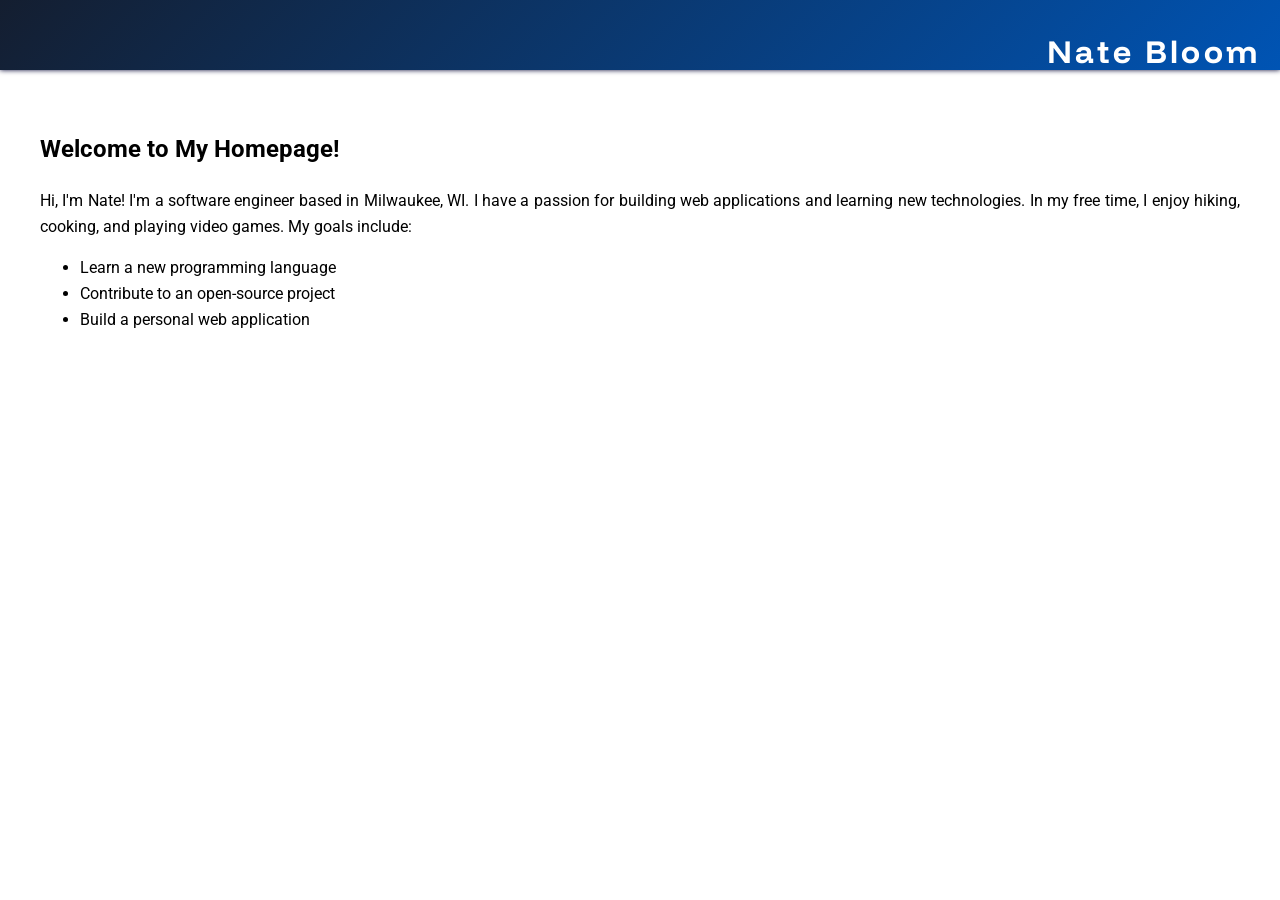
<file: index.html>
<!DOCTYPE html>
<html>
    <head>
      <title>Nate Bloom</title>
        <link rel="preconnect" href="https://fonts.googleapis.com">
        <link rel="preconnect" href="https://fonts.gstatic.com" crossorigin>
        <link href="https://fonts.googleapis.com/css2?family=Funnel+Display:wght@300..800&family=Roboto:ital,wght@0,100..900;1,100..900&display=swap" rel="stylesheet">
        <link rel="stylesheet" type="text/css" href="./resources/css/style.css">
    </head>
    <body>
        <div class="header">
            <h1>Nate Bloom</h1>
        </div>
        <div class="content">
            <h2>Welcome to My Homepage!</h2>
            <p>Hi, I'm Nate! I'm a software engineer based in Milwaukee, WI. I have a passion for building web applications and learning new technologies. In my free time, I enjoy hiking, cooking, and playing video games.  My goals include:</p>
            <ul>
                <li>Learn a new programming language</li>
                <li>Contribute to an open-source project</li>
                <li>Build a personal web application</li>
            </ul>
        </div>
    </body>
</html>
</file>
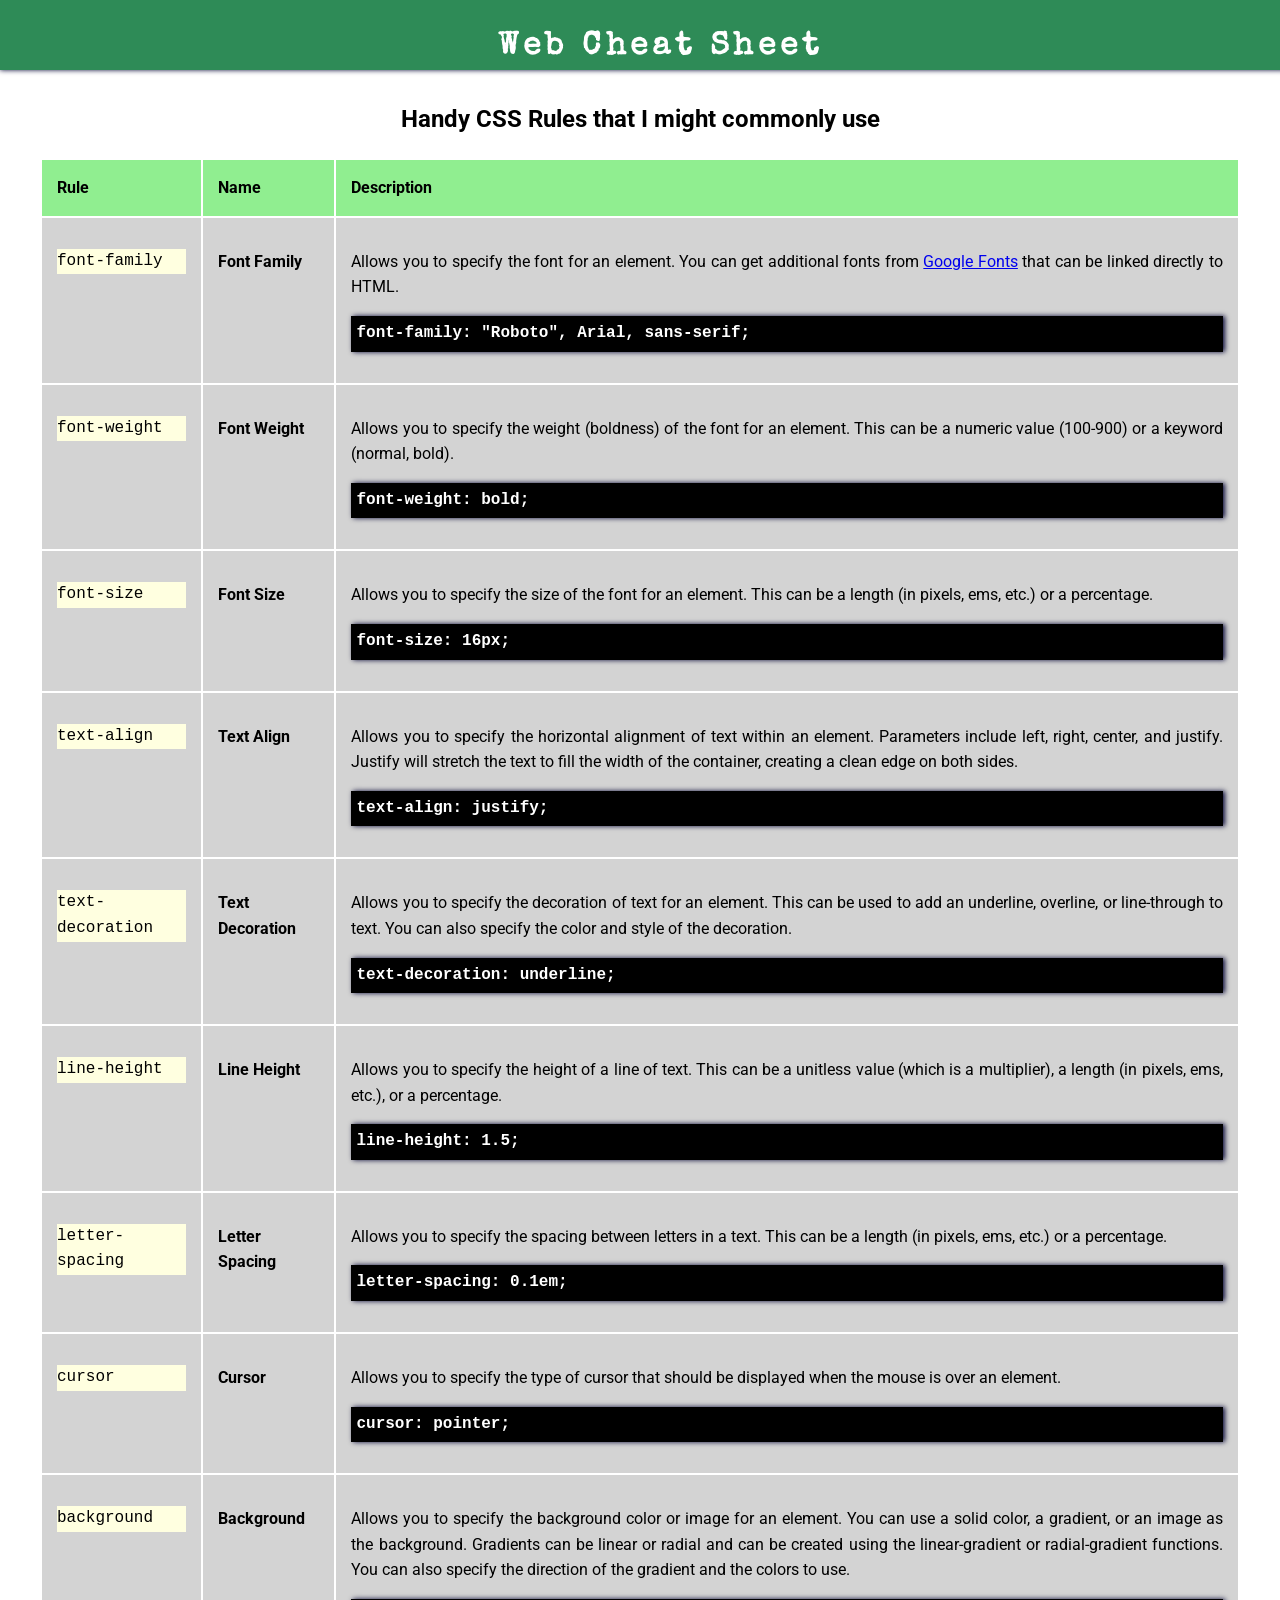
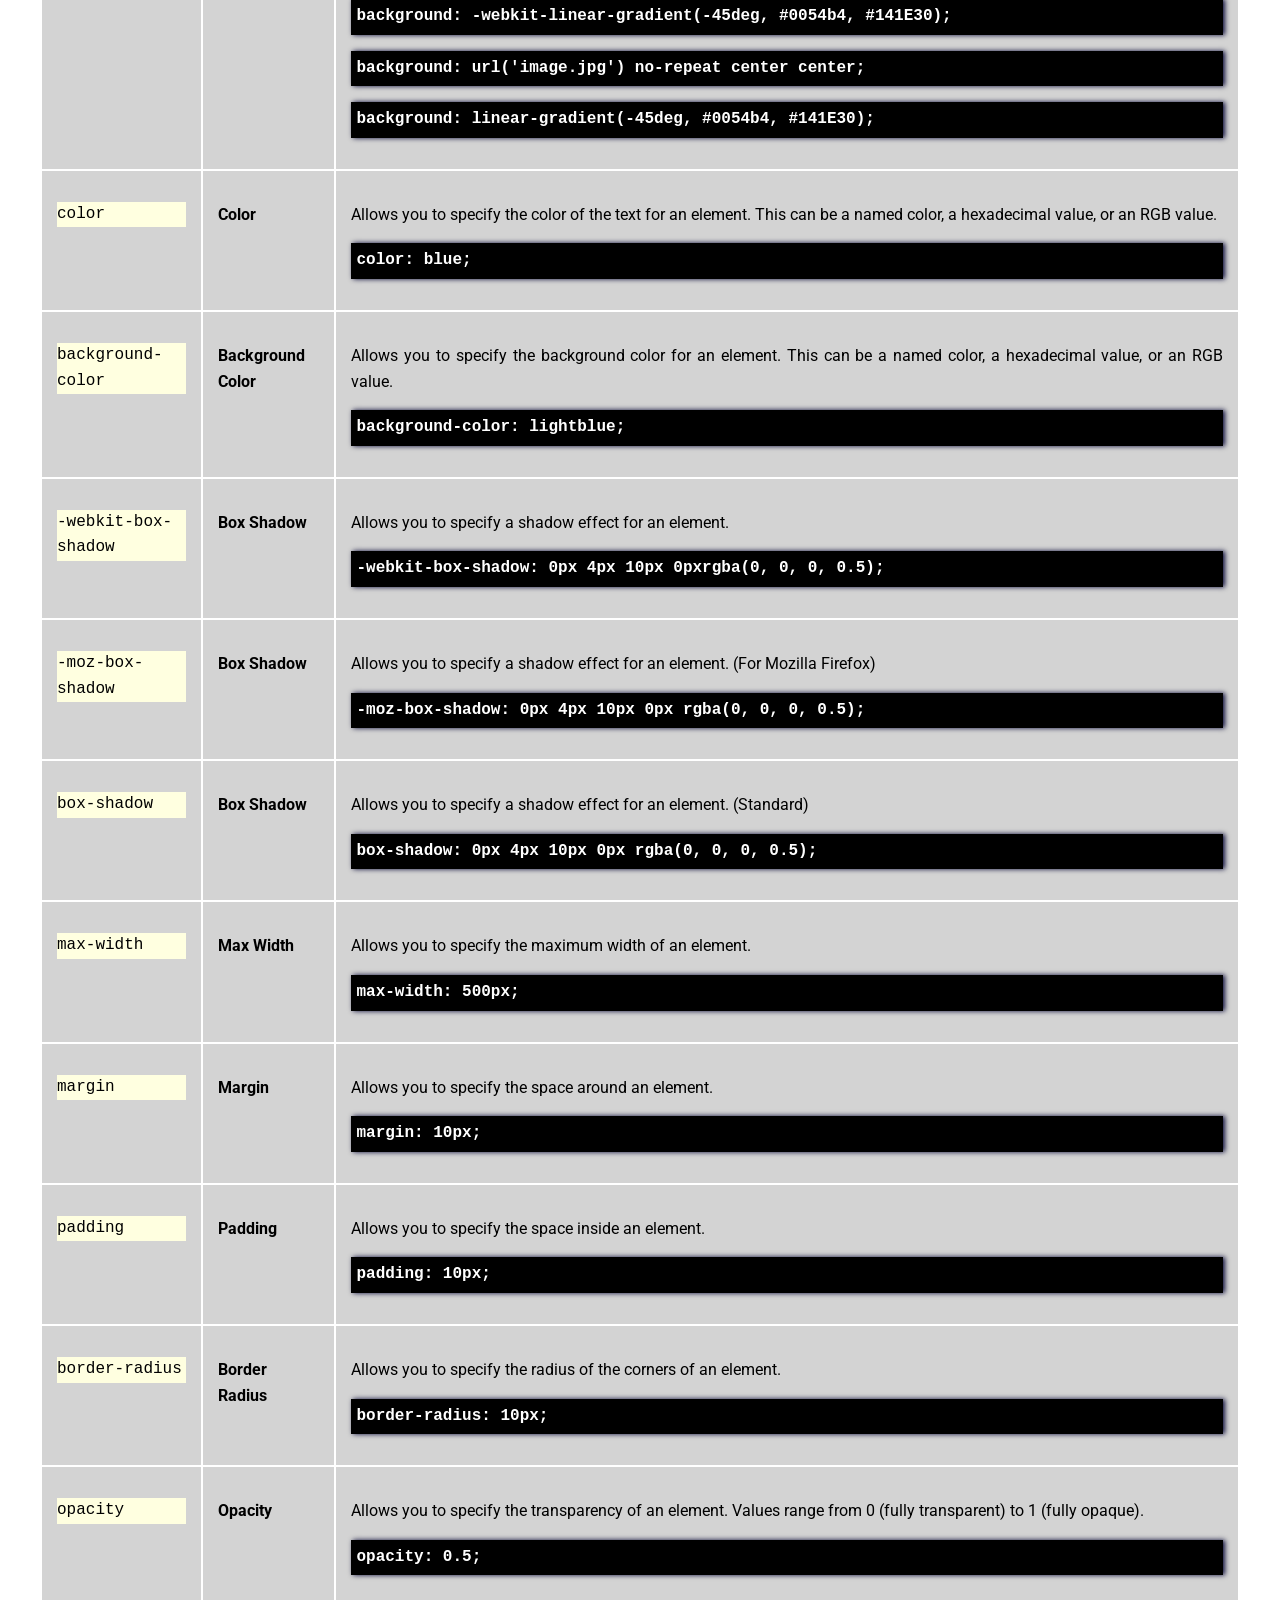
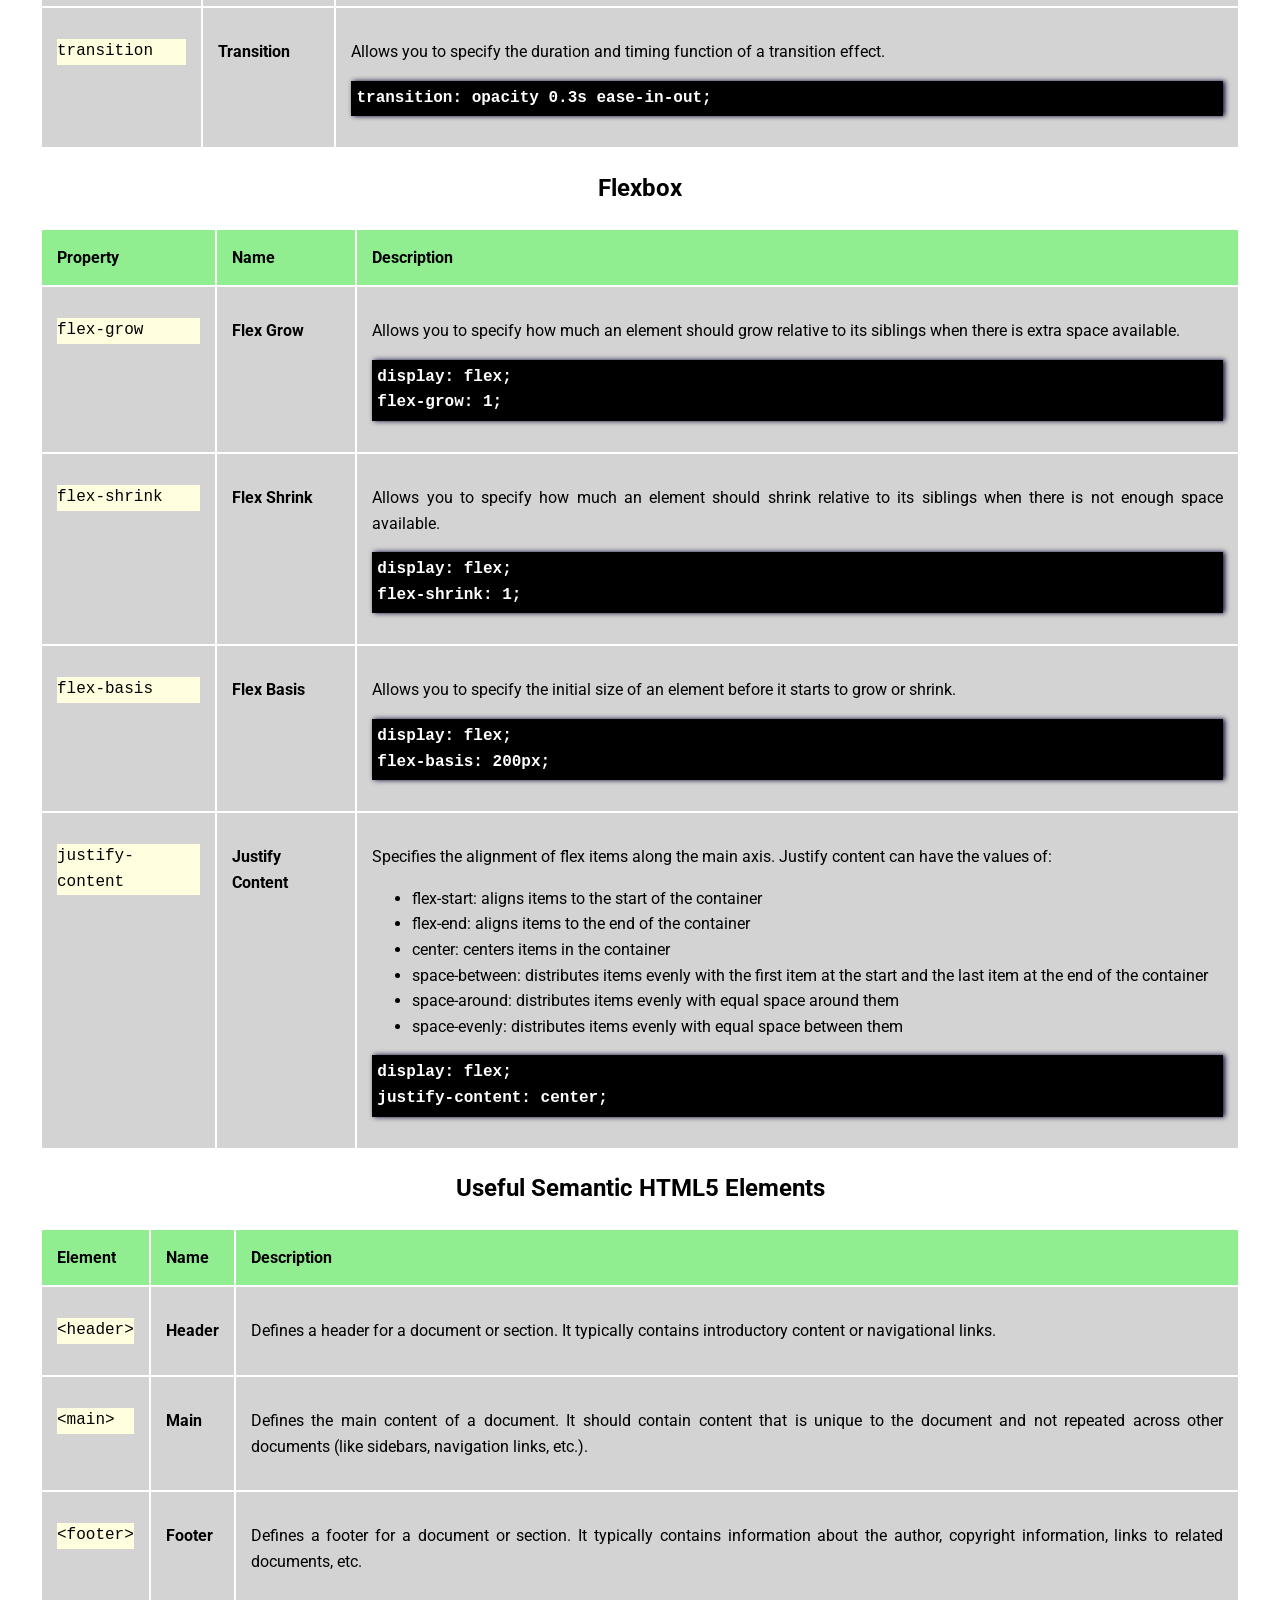
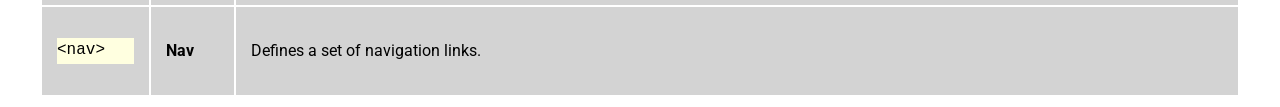
<file: webcheat.html>
<!DOCTYPE html>
<html>
  <head>
    <link rel="preconnect" href="https://fonts.googleapis.com">
    <link rel="preconnect" href="https://fonts.gstatic.com" crossorigin>
    <link href="https://fonts.googleapis.com/css2?family=Roboto:ital,wght@0,100..900;1,100..900&family=Special+Elite&display=swap" rel="stylesheet">
    <link rel="stylesheet" href="resources/css/webcheat.css">
    <title>Codecademy Project - Web Cheat Sheet</title>
  </head>
  <body>
    <header>
      <h1>Web Cheat Sheet</h1>
    </header>
    <main>
      <h2>Handy CSS Rules that I might commonly use</h2>
      <table>
        <thead>
          <tr>
            <th>Rule</th>
            <th>Name</th>
            <th>Description</th>
          </tr>
        </thead>
        <tbody>
          <tr>
            <td><div class="rule"><p>font-family</p></div></td>
            <td><div class="name"><p>Font Family</p></div></td>
            <td>
              <div class="description">
                <p>Allows you to specify the font for an element.  You can get additional fonts from <a href="https://fonts.google.com/">Google Fonts</a> that can be linked directly to HTML.</p>
                <p><div class="example">font-family: "Roboto", Arial, sans-serif;</div></p>
              </div>
            </td>
          </tr>
          <tr>
            <td><div class="rule"><p>font-weight</p></div></td>
            <td><div class="name"><p>Font Weight</p></div></td>
            <td>
              <div class="description">
                <p>Allows you to specify the weight (boldness) of the font for an element.  This can be a numeric value (100-900) or a keyword (normal, bold).</p>
                <p><div class="example">font-weight: bold;</div></p>
              </div>
            </td>
          </tr>
          <tr>
            <td><div class="rule"><p>font-size</p></div></td>
            <td><div class="name"><p>Font Size</p></div></td>
            <td>
              <div class="description">
                <p>Allows you to specify the size of the font for an element.  This can be a length (in pixels, ems, etc.) or a percentage.</p>
                <p><div class="example">font-size: 16px;</div></p>
              </div>
            </td>
          </tr>
          <tr>
            <td><div class="rule"><p>text-align</p></div></td>
            <td><div class="name"><p>Text Align</p></div></td>
            <td>
              <div class="description">
                <p>Allows you to specify the horizontal alignment of text within an element.  Parameters include left, right, center, and justify.  Justify will stretch the text to fill the width of the container, creating a clean edge on both sides. </p>
                <p><div class="example">text-align: justify;</div></p>
              </div>
            </td>
          </tr>
          <tr>
            <td><div class="rule"><p>text-decoration</p></div></td>
            <td><div class="name"><p>Text Decoration</p></div></td>
            <td>
              <div class="description">
                <p>Allows you to specify the decoration of text for an element.  This can be used to add an underline, overline, or line-through to text.  You can also specify the color and style of the decoration.</p>
                <p><div class="example">text-decoration: underline;</div></p>
              </div>
            </td>
          </tr>
          <tr>
            <td><div class="rule"><p>line-height</p></div></td>
            <td><div class="name"><p>Line Height</p></div></td>
            <td>
              <div class="description">
                <p>Allows you to specify the height of a line of text.  This can be a unitless value (which is a multiplier), a length (in pixels, ems, etc.), or a percentage.</p>
                <p><div class="example">line-height: 1.5;</div></p>
              </div>
            </td>
          </tr>
          <tr>
            <td><div class="rule"><p>letter-spacing</p></div></td>
            <td><div class="name"><p>Letter Spacing</p></div></td>
            <td>
              <div class="description">
                <p>Allows you to specify the spacing between letters in a text.  This can be a length (in pixels, ems, etc.) or a percentage.</p>
                <p><div class="example">letter-spacing: 0.1em;</div></p>
              </div>
            </td>
          </tr>
          <tr>
            <td><div class="rule"><p>cursor</p></div></td>
            <td><div class="name"><p>Cursor</p></div></td>
            <td>
              <div class="description">
                <p>Allows you to specify the type of cursor that should be displayed when the mouse is over an element.</p>
                <p><div class="example">cursor: pointer;</div></p>
              </div>
            </td>
          </tr>
          <tr>
            <td><div class="rule"><p>background</p></div></td>
            <td><div class="name"><p>Background</p></div></td>
            <td>
              <div class="description">
                <p>Allows you to specify the background color or image for an element.  You can use a solid color, a gradient, or an image as the background.  Gradients can be linear or radial and can be created using the linear-gradient or radial-gradient functions.  You can also specify the direction of the gradient and the colors to use.</p>
                <p><div class="example">background: -webkit-linear-gradient(-45deg, #0054b4, #141E30);</div></p>
                <p><div class="example">background: url('image.jpg') no-repeat center center;</div></p>
                <p><div class="example">background: linear-gradient(-45deg, #0054b4, #141E30);</div></p>
              </div>
            </td>
          </tr>
          <tr>
            <td><div class="rule"><p>color</p></div></td>
            <td><div class="name"><p>Color</p></div></td>
            <td>
              <div class="description">
                <p>Allows you to specify the color of the text for an element.  This can be a named color, a hexadecimal value, or an RGB value.</p>
                <p><div class="example">color: blue;</div></p>
              </div>
            </td>
              </div>
            </td>
          </tr>
          <tr>
            <td><div class="rule"><p>background-color</p></div></td>
            <td><div class="name"><p>Background Color</p></div></td>
            <td>
              <div class="description">
                <p>Allows you to specify the background color for an element.  This can be a named color, a hexadecimal value, or an RGB value.</p>
                <p><div class="example">background-color: lightblue;</div></p>
              </div>
            </td>
              </div>
            </td>
          </tr>
          <tr>
            <td><div class="rule"><p>-webkit-box-shadow</p></div></td>
            <td><div class="name"><p>Box Shadow</p></div></td>
            <td>
              <div class="description">
                <p>Allows you to specify a shadow effect for an element.</p>
                <p><div class="example">-webkit-box-shadow: 0px 4px 10px 0pxrgba(0, 0, 0, 0.5);</div></p>
              </div>
            </td>            
          </tr>
          <tr>
            <td><div class="rule"><p>-moz-box-shadow</p></div></td>
            <td><div class="name"><p>Box Shadow</p></div></td>
            <td>
              <div class="description">
                <p>Allows you to specify a shadow effect for an element.  (For Mozilla Firefox)</p>
                <p><div class="example">-moz-box-shadow: 0px 4px 10px 0px rgba(0, 0, 0, 0.5);</div></p>
              </div>
            </td>            
          </tr>
          <tr>
            <td><div class="rule"><p>box-shadow</p></div></td>
            <td><div class="name"><p>Box Shadow</p></div></td>
            <td>
              <div class="description">
                  <p>Allows you to specify a shadow effect for an element.  (Standard)</p>
                  <p><div class="example">box-shadow: 0px 4px 10px 0px rgba(0, 0, 0, 0.5);</div></p>
              </div>
            </td>
          </tr>
          <tr>
            <td><div class="rule"><p>max-width</p></div></td>
            <td><div class="name"><p>Max Width</p></div></td>
            <td>
              <div class="description">
                  <p>Allows you to specify the maximum width of an element.</p>
                  <p><div class="example">max-width: 500px;</div></p>
              </div>
            </td>
          </tr>
          <tr>
            <td><div class="rule"><p>margin</p></div></td>
            <td><div class="name"><p>Margin</p></div></td>
            <td>
              <div class="description">
                  <p>Allows you to specify the space around an element.</p>
                  <p><div class="example">margin: 10px;</div></p>
              </div>
            </td>
          </tr>
          <tr>
            <td><div class="rule"><p>padding</p></div></td>
            <td><div class="name"><p>Padding</p></div></td>
            <td>
              <div class="description">
                  <p>Allows you to specify the space inside an element.</p>
                  <p><div class="example">padding: 10px;</div></p>
              </div>
            </td>
          </tr>
          <tr>
            <td><div class="rule"><p>border-radius</p></div></td>
            <td><div class="name"><p>Border Radius</p></div></td>
            <td>
              <div class="description">
                  <p>Allows you to specify the radius of the corners of an element.</p>
                  <p><div class="example">border-radius: 10px;</div></p>
              </div>
            </td>
          </tr>
          <tr>
            <td><div class="rule"><p>opacity</p></div></td>
            <td><div class="name"><p>Opacity</p></div></td>
            <td>
              <div class="description">
                  <p>Allows you to specify the transparency of an element.  Values range from 0 (fully transparent) to 1 (fully opaque).</p>
                  <p><div class="example">opacity: 0.5;</div></p>
              </div>
            </td>
          </tr>
          <tr>
            <td><div class="rule"><p>transition</p></div></td>
            <td><div class="name"><p>Transition</p></div></td>
            <td>
              <div class="description">
                  <p>Allows you to specify the duration and timing function of a transition effect.</p>
                  <p><div class="example">transition: opacity 0.3s ease-in-out;</div></p>
              </div>
            </td>
          </tr>
        </tbody>
      </table>
      <h2>Flexbox</h2>
      <table>
        <thead>
          <tr>
            <th>Property</th>
            <th>Name</th>
            <th>Description</th>
          </tr>
        </thead>
        <tbody>
          <tr>
            <td><div class="rule"><p>flex-grow</p></div></td>
            <td><div class="name"><p>Flex Grow</p></div></td>
            <td>
              <div class="description">
                  <p>Allows you to specify how much an element should grow relative to its siblings when there is extra space available.</p>
                  <p><div class="example">display: flex;<br />flex-grow: 1;</div></p>
              </div>
            </td>
          </tr>
          <tr>
            <td><div class="rule"><p>flex-shrink</p></div></td>
            <td><div class="name"><p>Flex Shrink</p></div></td>
            <td>
              <div class="description">
                  <p>Allows you to specify how much an element should shrink relative to its siblings when there is not enough space available.</p>
                  <p><div class="example">display: flex;<br />flex-shrink: 1;</div></p>
              </div>
            </td>
          </tr>
          <tr>
            <td><div class="rule"><p>flex-basis</p></div></td>
            <td><div class="name"><p>Flex Basis</p></div></td>
            <td>
              <div class="description">
                  <p>Allows you to specify the initial size of an element before it starts to grow or shrink.</p>
                  <p><div class="example">display: flex;<br />flex-basis: 200px;</div></p>
              </div>
            </td>
          </tr>
          <tr>
            <td><div class="rule"><p>justify-content</p></div></td>
            <td><div class="name"><p>Justify Content</p></div></td>
            <td>
              <div class="description">
                  <p>Specifies the alignment of flex items along the main axis.  Justify content can have the values of:
                    <ul>
                      <li>flex-start: aligns items to the start of the container</li>
                      <li>flex-end: aligns items to the end of the container</li>
                      <li>center: centers items in the container</li>
                      <li>space-between: distributes items evenly with the first item at the start and the last item at the end of the container</li>
                      <li>space-around: distributes items evenly with equal space around them</li>
                      <li>space-evenly: distributes items evenly with equal space between them</li>
                    </ul>
                  </p>
                  <p><div class="example">display: flex;<br />justify-content: center;</div></p>
              </div>
            </td>
          </tr>
        </tbody>
      </table>
      <h2>Useful Semantic HTML5 Elements</h2>
      <table>
        <thead>
          <tr>
            <th>Element</th>
            <th>Name</th>
            <th>Description</th>
          </tr>
        </thead>
        <tbody>
          <tr>
            <td><div class="rule"><p>&lt;header&gt;</p></div></td>
            <td><div class="name"><p>Header</p></div></td>
            <td><div class="description"><p>Defines a header for a document or section.  It typically contains introductory content or navigational links.</p></div></td>
          </tr>
          <tr>
            <td><div class="rule"><p>&lt;main&gt;</p></div></td>
            <td><div class="name"><p>Main</p></div></td>
            <td><div class="description"><p>Defines the main content of a document.  It should contain content that is unique to the document and not repeated across other documents (like sidebars, navigation links, etc.).</p></div></td>
          </tr>
          <tr>
            <td><div class="rule"><p>&lt;footer&gt;</p></div></td>
            <td><div class="name"><p>Footer</p></div></td>
            <td><div class="description"><p>Defines a footer for a document or section.  It typically contains information about the author, copyright information, links to related documents, etc.</p></div></td> 
          </tr>
          <tr>
            <td><div class="rule"><p>&lt;nav&gt;</p></div></td>
            <td><div class="name"><p>Nav</p></div></td>
            <td><div class="description"><p>Defines a set of navigation links.</p></div></td>          
          </tr>
          </tbody>
      </table>
    </main>
  </body>
</html>
</file>
<file: resources/css/style.css>
body {
    margin: 0;
    padding: 0;
}

.header {
    font-family: "Funnel Display", "Arial", sans-serif;
    text-align: right;
    background: -webkit-linear-gradient(-45deg, #0054b4, #141E30);
    background: linear-gradient(-45deg, #0054b4, #141E30);
    color: white;
    height: 50px;
    padding: 10px 20px;
    -webkit-box-shadow: 0px 0px 5px 0px rgba(0, 0, 50, 0.97);
    -moz-box-shadow: 0px 0px 5px 0px rgba(0, 0, 50, 0.97);
    box-shadow: 0px 0px 5px 0px rgba(0, 0, 50, 0.97);
    letter-spacing: 0.2em;
}

.content {
    font-family: "Roboto", "Arial", sans-serif;
    padding: 40px;
    line-height: 1.6;
    text-align: justify;
    max-width: 1500px;
    margin: 0 auto;
}
</file>
<file: resources/css/webcheat.css>
body {
    margin: 0;
    padding: 0;
}

header {
    position: fixed;
    top: 0px;
    left: 0px;
    font-family: "Special Elite", "Courier New", monospace;
    font-weight: 900;
    text-align: center;
    background-color: seagreen;
    color: white;
    height: 50px;
    padding: 10px 20px;
    -webkit-box-shadow: 0px 0px 5px 0px rgba(0, 0, 50, 0.97);
    -moz-box-shadow: 0px 0px 5px 0px rgba(0, 0, 50, 0.97);
    box-shadow: 0px 0px 5px 0px rgba(0, 0, 50, 0.97);
    letter-spacing: 0.3em;
    width: 100%;
    margin: 0 auto;
    z-index: 1;
}

main {
    position: relative;
    font-family: "Roboto", Arial, sans-serif;
    max-width: 1500px;
    padding: 10px 40px;
    line-height: 1.6;
    margin: 20px auto;
    top: 50px;
}

.example {
    background-color: black;
    color: white;
    font-family: "Courier New", monospace;
    font-weight: bolder;
    -webkit-box-shadow: 2px 0px 5px 0px rgba(0, 0, 50, 0.97);
    -moz-box-shadow: 2px 0px 5px 0px rgba(0, 0, 50, 0.97);
    box-shadow: 2px 0px 5px 0px rgba(0, 0, 50, 0.97);
    padding: 5px;
}

.rule {
    font-family: 'Courier New', monospace;
    background-color: lightyellow
}

.name {
    font-weight: bold;
}

h2 {
    text-align: center;
}

p {
    text-align: justify;
}

th {
    text-align: left;
    background-color: lightgreen;  
    padding: 15px;
}

td {
    text-align: left;
    vertical-align: top;
    background-color: lightgrey;
    padding: 15px;
}
</file>
